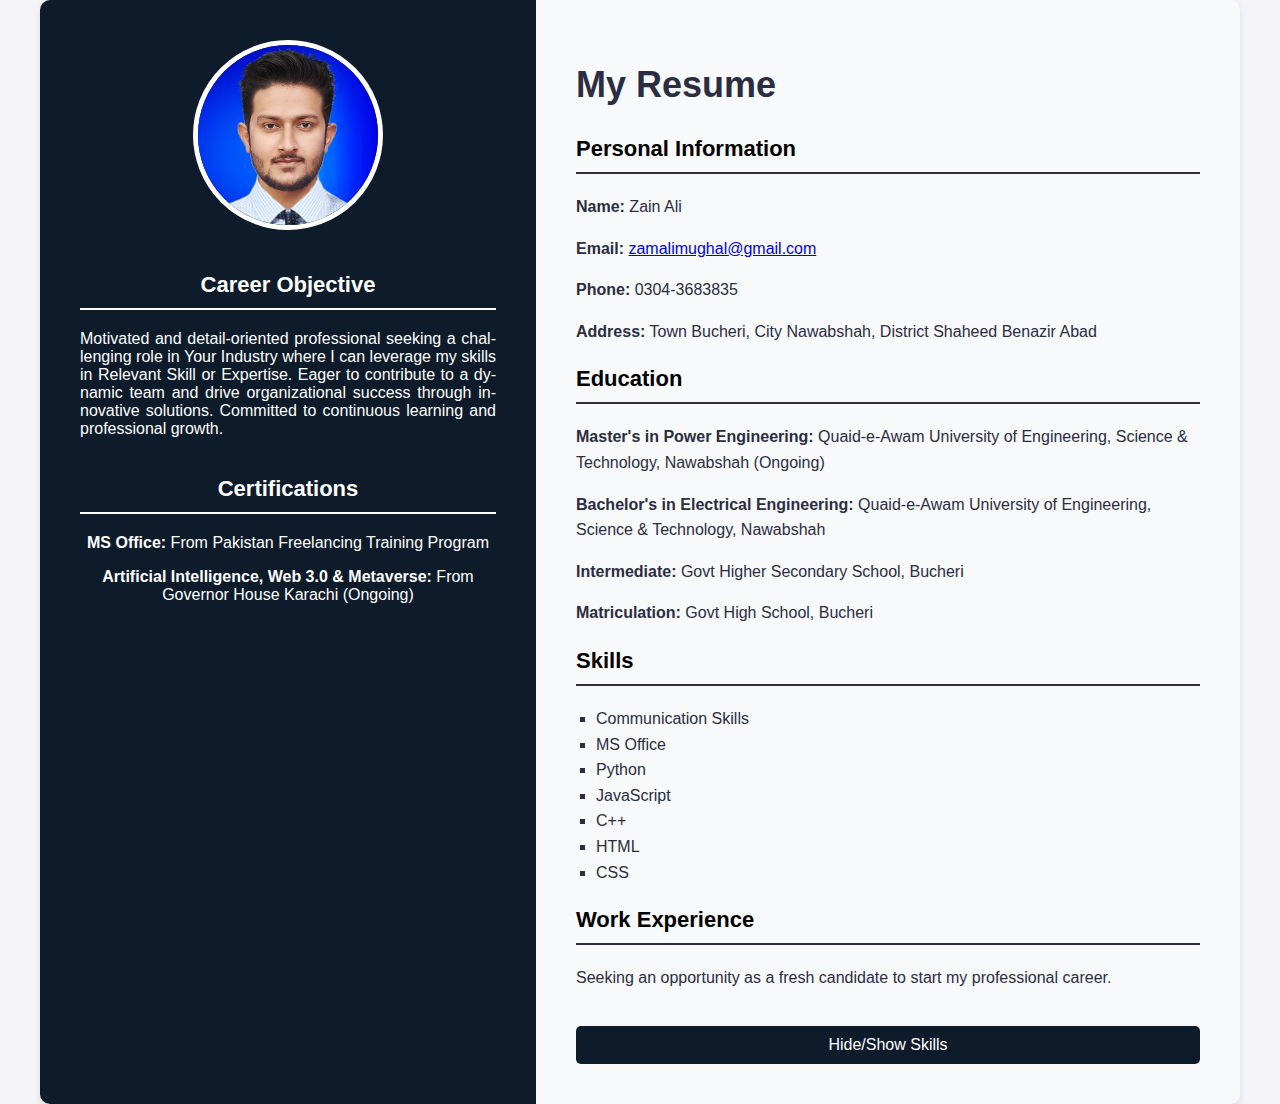
<file: milestone_01/index.html>
<!DOCTYPE html>
<html lang="en">
  <head>
    <meta charset="UTF-8" />
    <meta name="viewport" content="width=device-width, initial-scale=1.0" />
    <title>Resume</title>
    <link rel="stylesheet" href="styles.css" />
  </head>
  <body>
    <div class="container">
      <!-- left container -->
      <div class="left-container">
        <!-- profile picture -->
        <img
          src="./profile.jpg"
          alt="Profile Picture"
          class="profile-picture"
        />
        <!-- objective -->
        <section id="objective">
          <h3 style="color: white">Career Objective</h3>
          <p style="text-align: justify; hyphens: auto">
            Motivated and detail-oriented professional seeking a challenging
            role in Your Industry where I can leverage my skills in Relevant
            Skill or Expertise. Eager to contribute to a dynamic team and drive
            organizational success through innovative solutions. Committed to
            continuous learning and professional growth.
          </p>
        </section>
        <!-- certificates -->
        <section id="certificates">
          <h3 style="color: white">Certifications</h3>
          <p><b>MS Office:</b> From Pakistan Freelancing Training Program</p>
          <p>
            <b>Artificial Intelligence, Web 3.0 & Metaverse:</b> From Governor
            House Karachi (Ongoing)
          </p>
        </section>
      </div>

      <!-- right container -->
      <div class="right-container">
        <!-- heading of resume -->
        <h1>My Resume</h1>
        <!-- personal info -->
        <section id="personal-info">
          <h3 style="color: black">Personal Information</h3>
          <p><b>Name:</b> Zain Ali</p>
          <p>
            <b>Email:</b>
            <a href="mailto:zamalimughal@gmail.com">zamalimughal@gmail.com</a>
          </p>
          <p><b>Phone:</b> 0304-3683835</p>
          <p>
            <b>Address:</b> Town Bucheri, City Nawabshah, District Shaheed
            Benazir Abad
          </p>
        </section>
        <!-- Education -->
        <section id="education">
          <h3 style="color: black">Education</h3>
          <p>
            <b>Master's in Power Engineering:</b> Quaid-e-Awam University of
            Engineering, Science & Technology, Nawabshah (Ongoing)
          </p>
          <p>
            <b>Bachelor's in Electrical Engineering:</b> Quaid-e-Awam University
            of Engineering, Science & Technology, Nawabshah
          </p>
          <p><b>Intermediate:</b> Govt Higher Secondary School, Bucheri</p>
          <p><b>Matriculation:</b> Govt High School, Bucheri</p>
        </section>
        <!-- skills -->
        <section id="skills">
          <h3 style="color: black">Skills</h3>
          <ul>
            <li>Communication Skills</li>
            <li>MS Office</li>
            <li>Python</li>
            <li>JavaScript</li>
            <li>C++</li>
            <li>HTML</li>
            <li>CSS</li>
          </ul>
        </section>
        <!-- Work Experience -->
        <section id="work-experience">
          <h3 style="color: black">Work Experience</h3>
          <p>
            Seeking an opportunity as a fresh candidate to start my professional
            career.
          </p>
        </section>
        <!-- Button to toggle skill section -->
        <button id="toggle-skills">Hide/Show Skills</button>
      </div>
    </div>
    <script src="script.js"></script>
  </body>
</html>
</file>
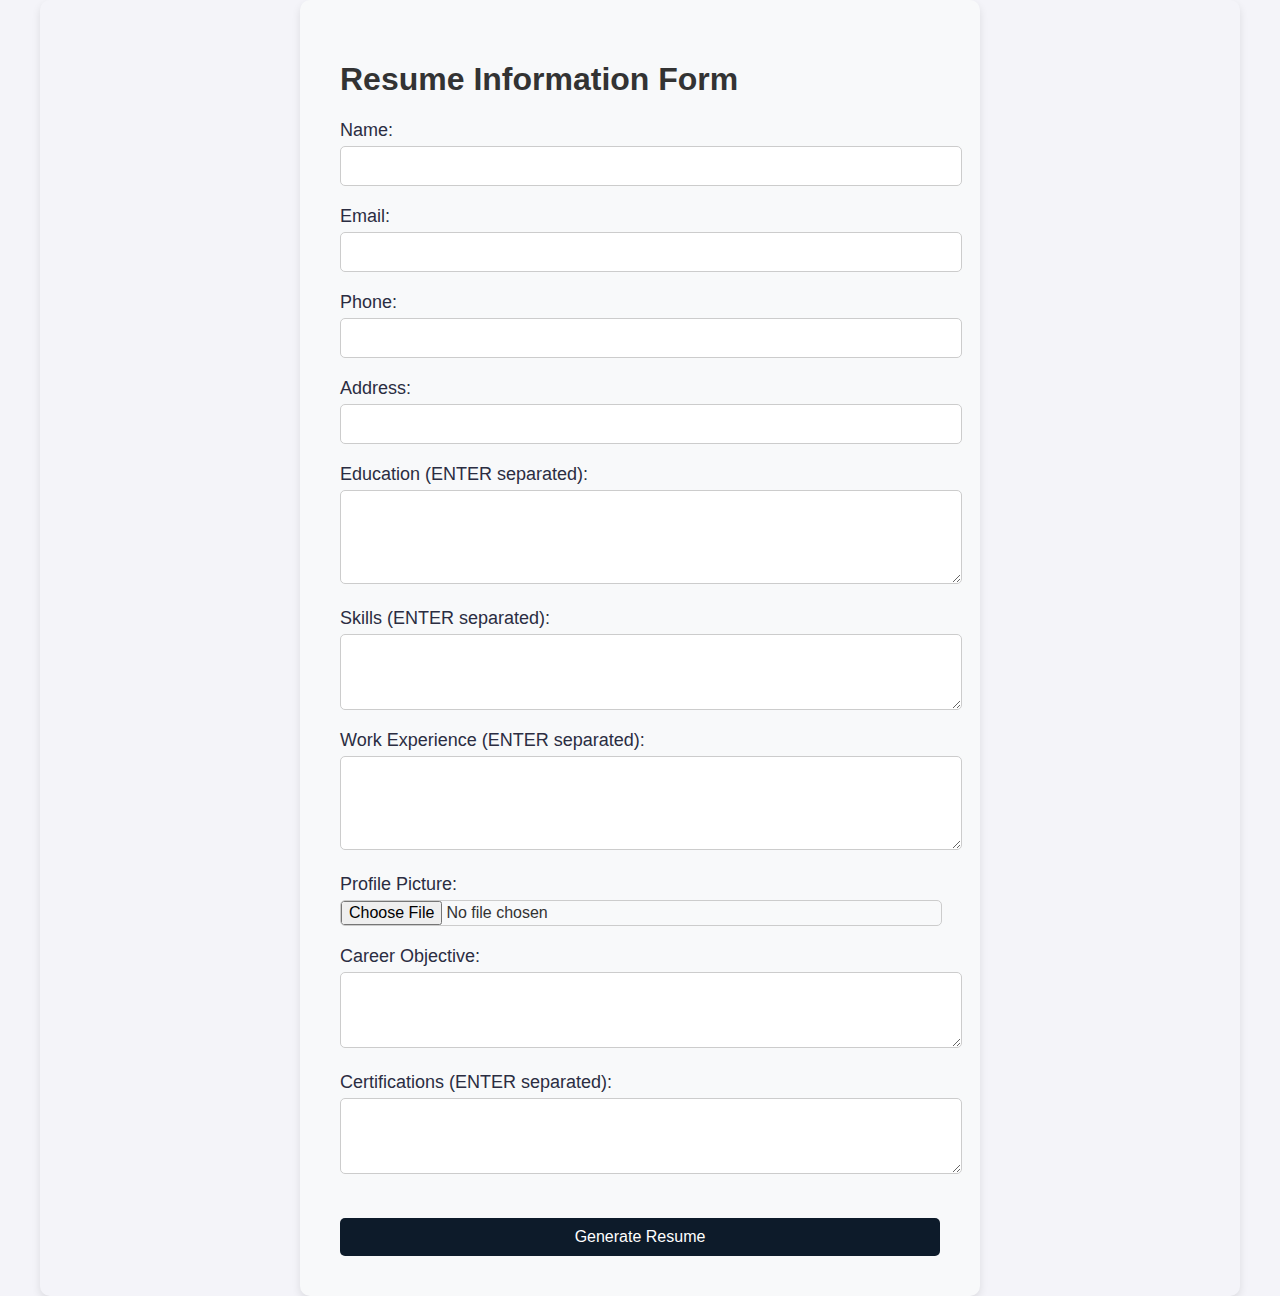
<file: milestone_03_dynamic_resume_builder_with_form/index.html>
<!DOCTYPE html>
<html lang="en">
  <head>
    <meta charset="UTF-8" />
    <meta name="viewport" content="width=device-width, initial-scale=1.0" />
    <title>Dynamic Resume Generator</title>
    <link rel="stylesheet" href="styles.css" />
  </head>
  <body>
    <div class="container">
      <!-- Resume Form -->
      <div class="form-container">
        <h1>Resume Information Form</h1>
        <form id="resume-form">
          <label for="name">Name:</label>
          <input type="text" id="name" name="name" required />

          <label for="email">Email:</label>
          <input type="email" id="email" name="email" required />

          <label for="phone">Phone:</label>
          <input type="tel" id="phone" name="phone" required />

          <label for="address">Address:</label>
          <input type="text" id="address" name="address" required />

          <label for="education">Education (ENTER separated):</label>
          <textarea
            id="education"
            name="education"
            rows="4"
            required
          ></textarea>

          <label for="skills">Skills (ENTER separated):</label>
          <textarea id="skills" name="skills" rows="3" required></textarea>

          <label for="work-experience"
            >Work Experience (ENTER separated):</label
          >
          <textarea
            id="work-experience"
            name="workExperience"
            rows="4"
            required
          ></textarea>

          <label for="profile-picture">Profile Picture:</label>
          <input
            type="file"
            id="profile-picture"
            name="profilePicture"
            accept="image/*"
            required
          />

          <label for="career-objective">Career Objective:</label>
          <textarea
            id="career-objective"
            name="careerObjective"
            rows="3"
            required
          ></textarea>

          <label for="certifications">Certifications (ENTER separated):</label>
          <textarea
            id="certifications"
            name="certifications"
            rows="3"
            required
          ></textarea>

          <button type="submit">Generate Resume</button>
        </form>
      </div>
    </div>

    <script src="script.js"></script>
  </body>
</html>
</file>
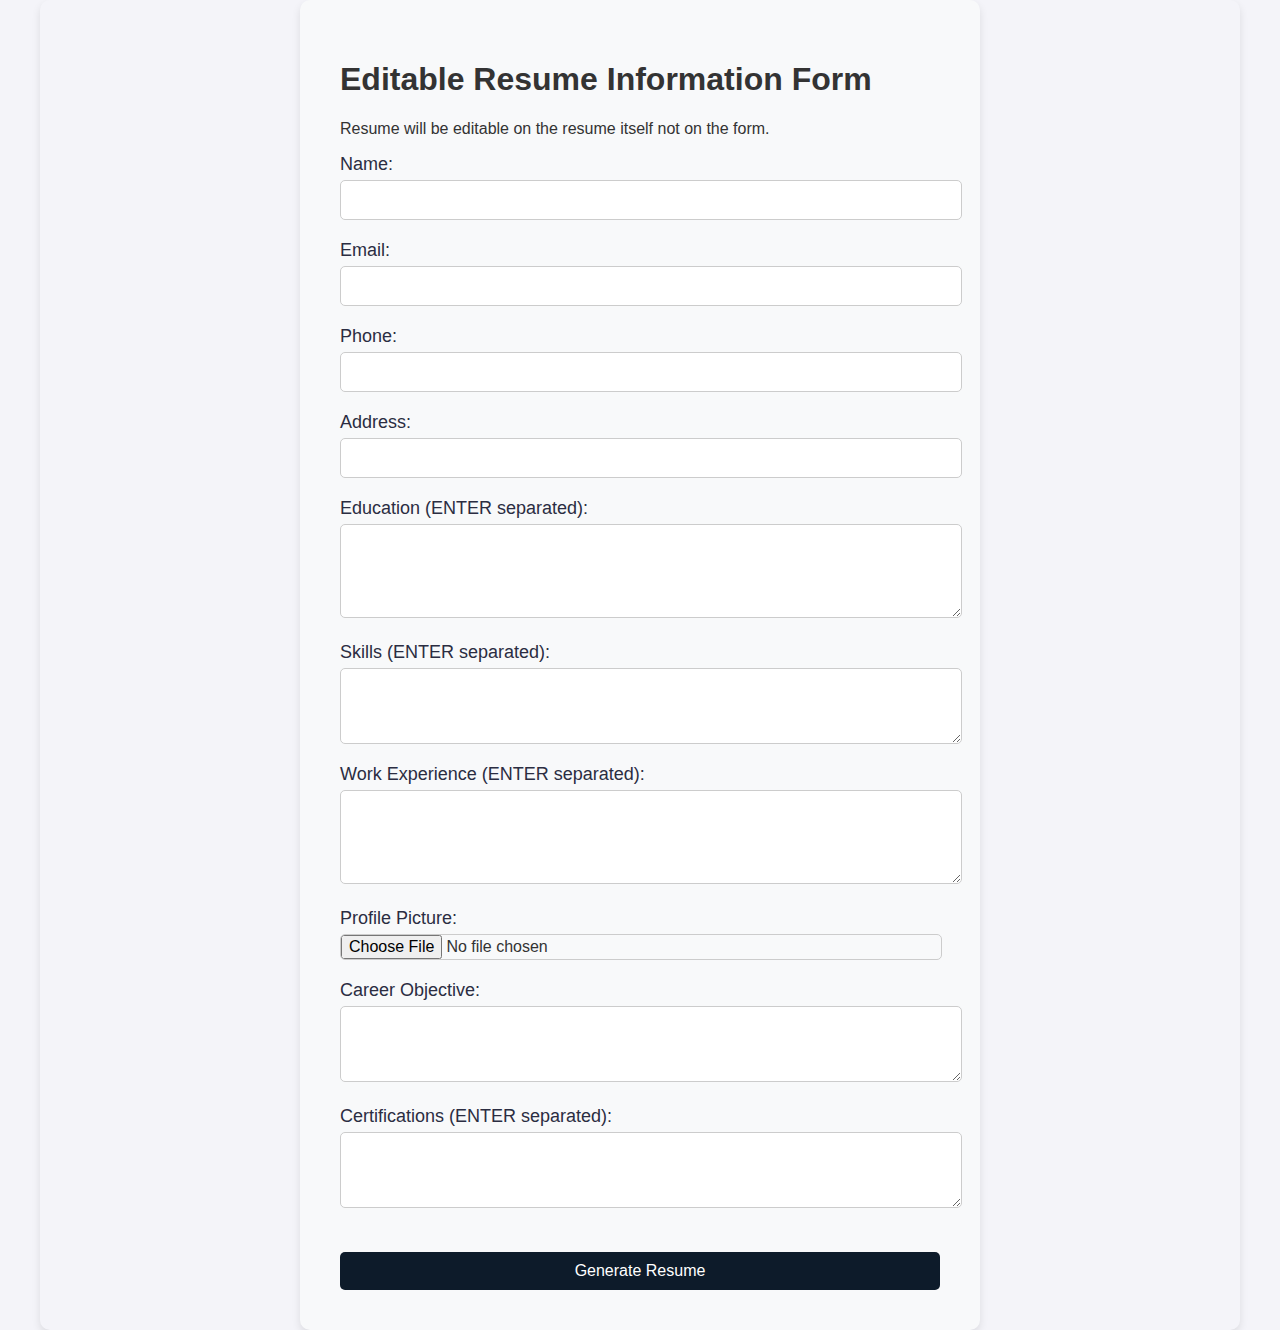
<file: milestone_04_editable_resume/index.html>
<!DOCTYPE html>
<html lang="en">
  <head>
    <meta charset="UTF-8" />
    <meta name="viewport" content="width=device-width, initial-scale=1.0" />
    <title>Editable Resume Generator</title>
    <link rel="stylesheet" href="styles.css" />
  </head>
  <body>
    <div class="container">
      <!-- Resume Form -->
      <div class="form-container">
        <h1>Editable Resume Information Form</h1>
        <p>Resume will be editable on the resume itself not on the form.</p>
        <form id="resume-form">
          <label for="name">Name:</label>
          <input type="text" id="name" name="name" required />

          <label for="email">Email:</label>
          <input type="email" id="email" name="email" required />

          <label for="phone">Phone:</label>
          <input type="tel" id="phone" name="phone" required />

          <label for="address">Address:</label>
          <input type="text" id="address" name="address" required />

          <label for="education">Education (ENTER separated):</label>
          <textarea
            id="education"
            name="education"
            rows="4"
            required
          ></textarea>

          <label for="skills">Skills (ENTER separated):</label>
          <textarea id="skills" name="skills" rows="3" required></textarea>

          <label for="work-experience"
            >Work Experience (ENTER separated):</label
          >
          <textarea
            id="work-experience"
            name="workExperience"
            rows="4"
            required
          ></textarea>

          <label for="profile-picture">Profile Picture:</label>
          <input
            type="file"
            id="profile-picture"
            name="profilePicture"
            accept="image/*"
            required
          />

          <label for="career-objective">Career Objective:</label>
          <textarea
            id="career-objective"
            name="careerObjective"
            rows="3"
            required
          ></textarea>

          <label for="certifications">Certifications (ENTER separated):</label>
          <textarea
            id="certifications"
            name="certifications"
            rows="3"
            required
          ></textarea>

          <button type="submit">Generate Resume</button>
        </form>
      </div>
    </div>

    <script src="script.js"></script>
  </body>
</html>
</file>
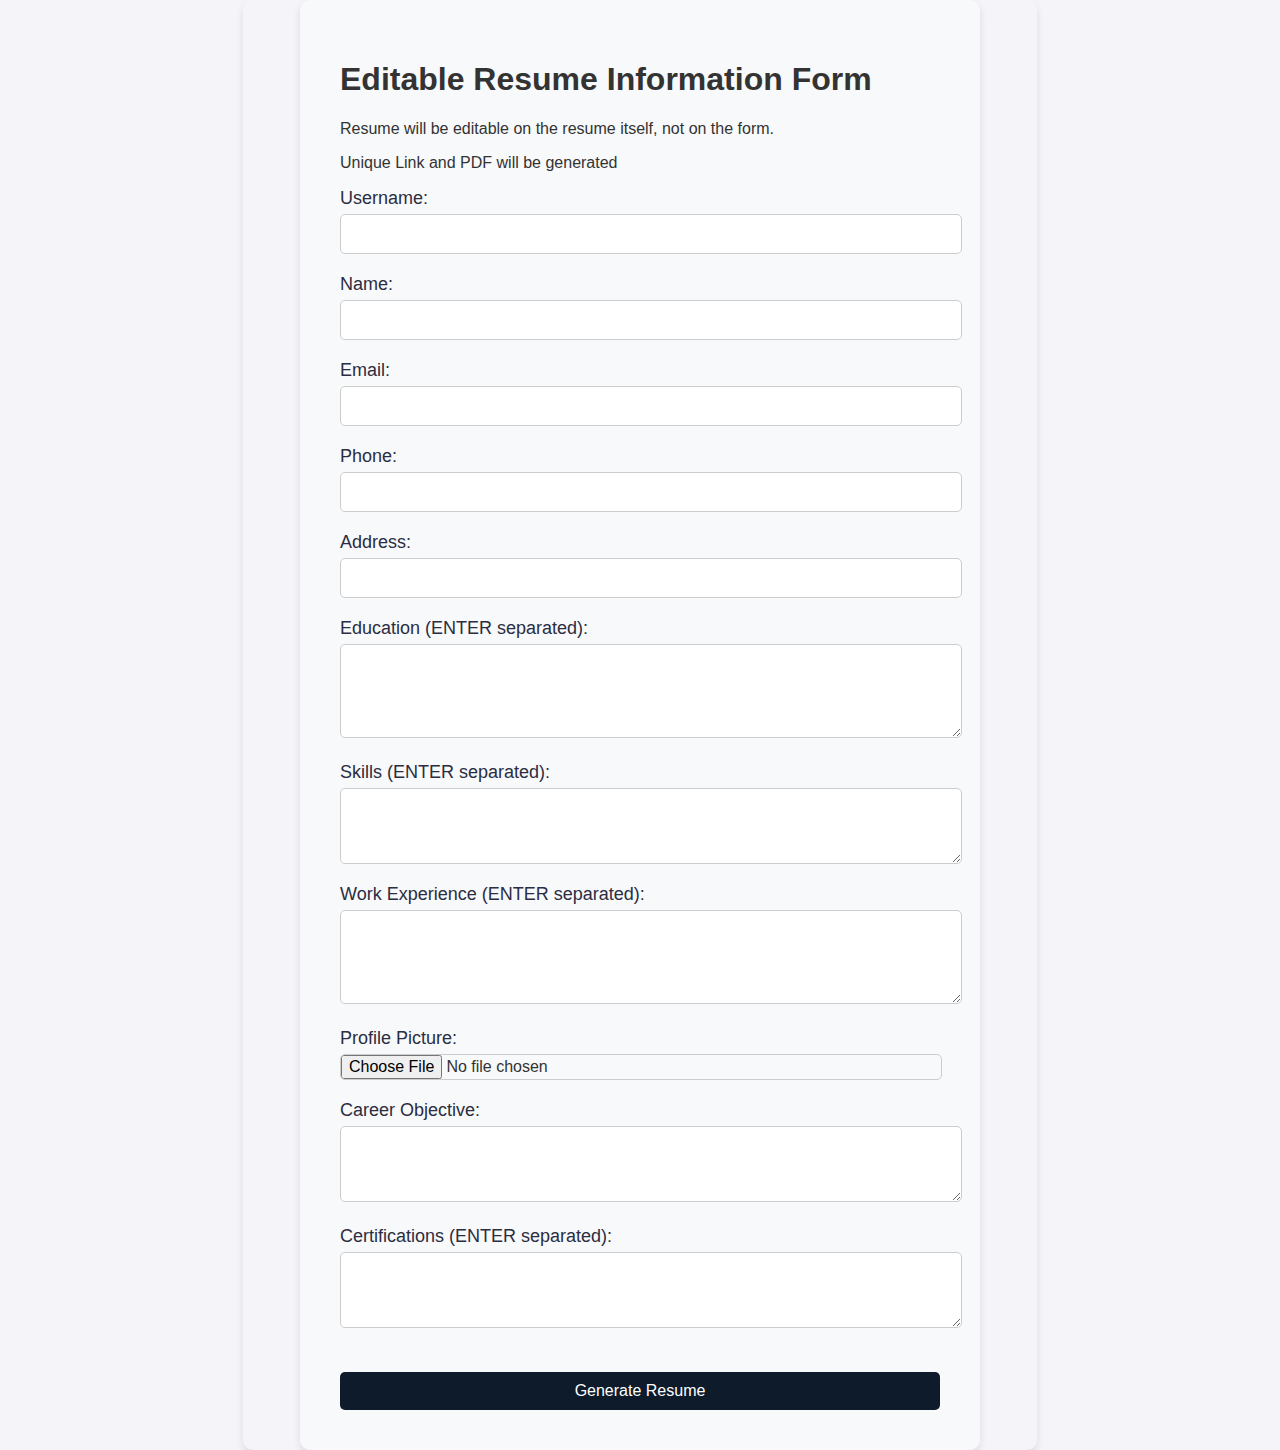
<file: milestone_05_lunique_link_pdf_download/index.html>
<!DOCTYPE html>
<html lang="en">
  <head>
    <meta charset="UTF-8" />
    <meta name="viewport" content="width=device-width, initial-scale=1.0" />
    <title>Editable Resume Generator</title>
    <link rel="stylesheet" href="styles.css" />
  </head>
  <body>
    <div class="container">
      <!-- Resume Form -->
      <div class="form-container">
        <h1>Editable Resume Information Form</h1>
        <p>Resume will be editable on the resume itself, not on the form.</p>
        <p>Unique Link and PDF will be generated</p>
        <form id="resume-form">
          <label for="username">Username:</label>
          <input type="text" id="username" name="username" required />

          <label for="name">Name:</label>
          <input type="text" id="name" name="name" required />

          <label for="email">Email:</label>
          <input type="email" id="email" name="email" required />

          <label for="phone">Phone:</label>
          <input type="tel" id="phone" name="phone" required />

          <label for="address">Address:</label>
          <input type="text" id="address" name="address" required />

          <label for="education">Education (ENTER separated):</label>
          <textarea
            id="education"
            name="education"
            rows="4"
            required
          ></textarea>

          <label for="skills">Skills (ENTER separated):</label>
          <textarea id="skills" name="skills" rows="3" required></textarea>

          <label for="work-experience"
            >Work Experience (ENTER separated):</label
          >
          <textarea
            id="work-experience"
            name="workExperience"
            rows="4"
            required
          ></textarea>

          <label for="profile-picture">Profile Picture:</label>
          <input
            type="file"
            id="profile-picture"
            name="profilePicture"
            accept="image/*"
            required
          />

          <label for="career-objective">Career Objective:</label>
          <textarea
            id="career-objective"
            name="careerObjective"
            rows="3"
            required
          ></textarea>

          <label for="certifications">Certifications (ENTER separated):</label>
          <textarea
            id="certifications"
            name="certifications"
            rows="3"
            required
          ></textarea>

          <button type="submit">Generate Resume</button>
        </form>
      </div>
    </div>

    <script src="script.js"></script>
  </body>
</html>
</file>
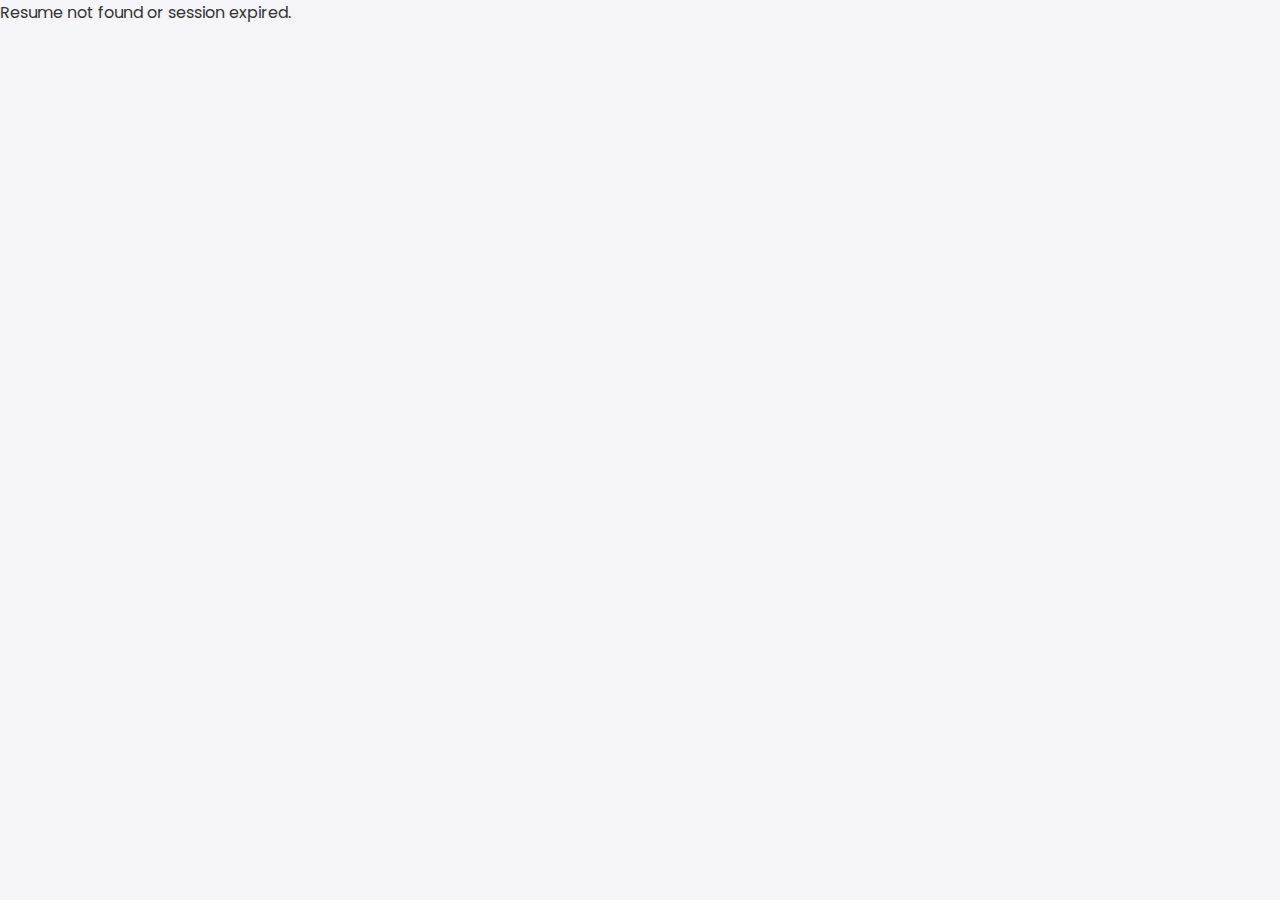
<file: milestone_05_lunique_link_pdf_download/resume.html>
<!DOCTYPE html>
<html lang="en">
  <head>
    <meta charset="UTF-8" />
    <meta name="viewport" content="width=device-width, initial-scale=1.0" />
    <link
      href="https://fonts.googleapis.com/css2?family=Poppins:wght@300;400;500;600;700&display=swap"
      rel="stylesheet"
    />
    <title>Shared Resume</title>
    <link rel="stylesheet" href="styles.css" />
  </head>
  <body>
    <div id="loading-message">
      <h2>Loading resume...</h2>
    </div>

    <div class="container" id="resume-container" style="display: none">
      <div class="left-container">
        <img
          id="profile-picture"
          alt="Profile Picture"
          class="profile-picture"
        />
        <section id="objective">
          <h3 style="color: white">Career Objective</h3>
          <p id="career-objective"></p>
        </section>
        <section id="certificates">
          <h3 style="color: white">Certifications</h3>
          <ul id="certifications-list"></ul>
        </section>
      </div>
      <div class="right-container">
        <h1>My Resume</h1>
        <section id="personal-info">
          <h3 style="color: black">Personal Information</h3>
          <p><b>Name:</b> <span id="name"></span></p>
          <p><b>Email:</b> <a id="email" href="#"></a></p>
          <p><b>Phone:</b> <span id="phone"></span></p>
          <p><b>Address:</b> <span id="address"></span></p>
        </section>
        <section id="education">
          <h3 style="color: black">Education</h3>
          <ul id="education-list"></ul>
        </section>
        <section id="skills">
          <h3 style="color: black">Skills</h3>
          <ul id="skills-list"></ul>
        </section>
        <section id="work-experience">
          <h3 style="color: black">Work Experience</h3>
          <ul id="work-experience-list"></ul>
        </section>
      </div>
    </div>

    <script>
      // Get username from query string
      const params = new URLSearchParams(window.location.search);
      const username = params.get("username");

      // Retrieve data from sessionStorage using the username as the key
      const resumeData = localStorage.getItem(username);

      if (resumeData) {
        const data = JSON.parse(resumeData);

        // Hide the loading message and display the resume
        document.getElementById("loading-message").style.display = "none";
        document.getElementById("resume-container").style.display = "flex";

        // Populate resume fields with stored data
        document.getElementById("name").textContent = data.name;
        document.getElementById("email").textContent = data.email;
        document.getElementById("email").href = `mailto:${data.email}`;
        document.getElementById("phone").textContent = data.phone;
        document.getElementById("address").textContent = data.address;
        document.getElementById("career-objective").textContent =
          data.careerObjective;

        // Profile picture
        document.getElementById("profile-picture").src = data.profilePictureURL;

        // Populate education, skills, work experience, certifications
        const educationList = document.getElementById("education-list");
        data.education.forEach((item) => {
          const li = document.createElement("li");
          li.textContent = item;
          educationList.appendChild(li);
        });

        const skillsList = document.getElementById("skills-list");
        data.skills.forEach((skill) => {
          const li = document.createElement("li");
          li.textContent = skill;
          skillsList.appendChild(li);
        });

        const workExperienceList = document.getElementById(
          "work-experience-list"
        );
        data.workExperience.forEach((exp) => {
          const li = document.createElement("li");
          li.textContent = exp;
          workExperienceList.appendChild(li);
        });

        const certificationsList = document.getElementById(
          "certifications-list"
        );
        data.certifications.forEach((cert) => {
          const li = document.createElement("li");
          li.textContent = cert;
          certificationsList.appendChild(li);
        });
      } else {
        document.getElementById("loading-message").textContent =
          "Resume not found or session expired.";
      }
    </script>
  </body>
</html>
</file>
<file: milestone_01/styles.css>
/* General styles */
body {
  font-family: "Poppins", sans-serif;
  margin: 0;
  padding: 0;
  background-color: #f4f4f9;
  color: #333;
}

.container {
  display: flex;
  max-width: 1200px;
  margin: 0 auto;
  box-shadow: 0 4px 8px rgba(0, 0, 0, 0.1);
  border-radius: 10px;
  overflow: hidden;
}

/* Larger profile picture */
.profile-picture {
  width: 180px;
  height: 180px;
  border-radius: 50%;
  object-fit: cover;
  border: 5px solid #fff;
  margin-bottom: 20px;
}

/* left section */
.left-container {
  width: 40%;
  background-color: #0d1b2a;
  padding: 40px;
  color: #fff;
  display: flex;
  flex-direction: column;
  align-items: center;
  text-align: center;
}

.left-container h3 {
  border-bottom: 2px solid #fff;
  padding-bottom: 10px;
  margin-bottom: 20px;
  font-size: 22px;
}

/* right section (main content) */
.right-container {
  width: 60%;
  padding: 40px;
  background-color: #f8f9fa;
  color: #2b2d42;
}

.right-container h1 {
  font-size: 36px;
  margin-bottom: 30px;
  color: #2b2d42;
  font-weight: 700;
}

.right-container h3 {
  font-size: 22px;
  border-bottom: 2px solid #2b2d42;
  padding-bottom: 10px;
  margin-bottom: 20px;
}

.right-container p,
.right-container ul {
  font-size: 16px;
  line-height: 1.6;
  margin-bottom: 15px;
}

.right-container ul {
  list-style-type: square;
  padding-left: 20px;
}

/* Hide skills section by default */
#skills {
  display: block;
}

/* Button */
button {
  background-color: #0d1b2a;
  color: white;
  border: none;
  padding: 10px 20px;
  font-size: 16px;
  cursor: pointer;
  border-radius: 5px;
  margin-top: 20px;
  transition: background-color 0.3s ease;
  width: 100%;
}

button:hover {
  background-color: #d90429;
}

/* Responsive Design */
@media (max-width: 768px) {
  .container {
    flex-direction: column;
  }

  .left-container,
  .right-container {
    width: 100%;
  }
}
</file>
<file: milestone_03_dynamic_resume_builder_with_form/styles.css>
/* General styles */

label {
  display: block;
  margin-bottom: 5px;
  font-size: 18px;
  color: #2b2d42;
}

input,
textarea {
  width: 100%;
  padding: 10px;
  margin-bottom: 20px;
  border: 1px solid #ccc;
  border-radius: 5px;
  font-size: 16px;
  font-family: "poppins", sans-serif;
}

input[type="file"] {
  padding: 0;
}

/* Profile picture */
.profile-picture {
  width: 180px;
  height: 180px;
  border-radius: 50%;
  object-fit: cover;
  border: 5px solid #fff;
  margin-bottom: 20px;
}

body {
  font-family: "Poppins", sans-serif;
  margin: 0;
  padding: 0;
  background-color: #f4f4f9;
  color: #333;
}

.container {
  display: flex;
  max-width: 1200px;
  margin: 0 auto;
  box-shadow: 0 4px 8px rgba(0, 0, 0, 0.1);
  border-radius: 10px;
  overflow: hidden;
}

/* Larger profile picture */
.profile-picture {
  width: 180px;
  height: 180px;
  border-radius: 50%;
  object-fit: cover;
  border: 5px solid #fff;
  margin-bottom: 20px;
}

/* left section */
.left-container {
  width: 40%;
  background-color: #0d1b2a;
  padding: 40px;
  color: #fff;
  display: flex;
  flex-direction: column;
  align-items: center;
  text-align: center;
}

.left-container h3 {
  border-bottom: 2px solid #fff;
  padding-bottom: 10px;
  margin-bottom: 20px;
  font-size: 22px;
}

/* right section (main content) */
.right-container {
  width: 60%;
  padding: 40px;
  background-color: #f8f9fa;
  color: #2b2d42;
}

.right-container h1 {
  font-size: 36px;
  margin-bottom: 30px;
  color: #2b2d42;
  font-weight: 700;
}

.right-container h3 {
  font-size: 22px;
  border-bottom: 2px solid #2b2d42;
  padding-bottom: 10px;
  margin-bottom: 20px;
}

.right-container p,
.right-container ul {
  font-size: 16px;
  line-height: 1.6;
  margin-bottom: 15px;
}

.right-container ul {
  list-style-type: square;
  padding-left: 20px;
}
.form-container {
  width: 100%;
  max-width: 600px;
  margin: 0 auto;
  padding: 40px;
  background-color: #f8f9fa;
  border-radius: 10px;
  box-shadow: 0 4px 8px rgba(0, 0, 0, 0.1);
  font-family: "poppins", sans-serif;
}
/* Hide skills section by default */
#skills {
  display: block;
}

/* Button styling */
button {
  background-color: #0d1b2a;
  color: white;
  border: none;
  padding: 10px 20px;
  font-size: 16px;
  cursor: pointer;
  border-radius: 5px;
  margin-top: 20px;
  transition: background-color 0.3s ease;
  width: 100%;
}

button:hover {
  background-color: #d90429;
}

/* Responsive design */
@media (max-width: 768px) {
  .container {
    flex-direction: column;
  }

  .left-container,
  .right-container {
    width: 100%;
  }
}
</file>
<file: milestone_04_editable_resume/styles.css>
/* General styles */

label {
  display: block;
  margin-bottom: 5px;
  font-size: 18px;
  color: #2b2d42;
}

input,
textarea {
  width: 100%;
  padding: 10px;
  margin-bottom: 20px;
  border: 1px solid #ccc;
  border-radius: 5px;
  font-size: 16px;
  font-family: "poppins", sans-serif;
}

input[type="file"] {
  padding: 0;
}

/* Profile picture */
.profile-picture {
  width: 180px;
  height: 180px;
  border-radius: 50%;
  object-fit: cover;
  border: 5px solid #fff;
  margin-bottom: 20px;
}

body {
  font-family: "Poppins", sans-serif;
  margin: 0;
  padding: 0;
  background-color: #f4f4f9;
  color: #333;
}

.container {
  display: flex;
  max-width: 1200px;
  margin: 0 auto;
  box-shadow: 0 4px 8px rgba(0, 0, 0, 0.1);
  border-radius: 10px;
  overflow: hidden;
}

/* Larger profile picture */
.profile-picture {
  width: 180px;
  height: 180px;
  border-radius: 50%;
  object-fit: cover;
  border: 5px solid #fff;
  margin-bottom: 20px;
}

/* left section */
.left-container {
  width: 40%;
  background-color: #0d1b2a;
  padding: 40px;
  color: #fff;
  display: flex;
  flex-direction: column;
  align-items: center;
  text-align: center;
}

.left-container h3 {
  border-bottom: 2px solid #fff;
  padding-bottom: 10px;
  margin-bottom: 20px;
  font-size: 22px;
}

/* right section (main content) */
.right-container {
  width: 60%;
  padding: 40px;
  background-color: #f8f9fa;
  color: #2b2d42;
}

.right-container h1 {
  font-size: 36px;
  margin-bottom: 30px;
  color: #2b2d42;
  font-weight: 700;
}

.right-container h3 {
  font-size: 22px;
  border-bottom: 2px solid #2b2d42;
  padding-bottom: 10px;
  margin-bottom: 20px;
}

.right-container p,
.right-container ul {
  font-size: 16px;
  line-height: 1.6;
  margin-bottom: 15px;
}

.right-container ul {
  list-style-type: square;
  padding-left: 20px;
}
.form-container {
  width: 100%;
  max-width: 600px;
  margin: 0 auto;
  padding: 40px;
  background-color: #f8f9fa;
  border-radius: 10px;
  box-shadow: 0 4px 8px rgba(0, 0, 0, 0.1);
  font-family: "poppins", sans-serif;
}
/* Hide skills section by default */
#skills {
  display: block;
}

/* Button styling */
button {
  background-color: #0d1b2a;
  color: white;
  border: none;
  padding: 10px 20px;
  font-size: 16px;
  cursor: pointer;
  border-radius: 5px;
  margin-top: 20px;
  transition: background-color 0.3s ease;
  width: 100%;
}

button:hover {
  background-color: #d90429;
}

/* Responsive design */
@media (max-width: 768px) {
  .container {
    flex-direction: column;
  }

  .left-container,
  .right-container {
    width: 100%;
  }
}
</file>
<file: milestone_05_lunique_link_pdf_download/styles.css>
/* General styles */
label {
  display: block;
  margin-bottom: 5px;
  font-size: 18px;
  color: #2b2d42;
}

input,
textarea {
  width: 100%;
  padding: 10px;
  margin-bottom: 20px;
  border: 1px solid #ccc;
  border-radius: 5px;
  font-size: 16px;
  font-family: "poppins", sans-serif;
}

input[type="file"] {
  padding: 0;
}

/* Profile picture */
.profile-picture {
  width: 180px;
  height: 180px;
  border-radius: 50%;
  object-fit: cover;
  border: 5px solid #fff;
  margin-bottom: 20px;
}

body {
  font-family: "Poppins", sans-serif;
  margin: 0;
  padding: 0;
  background-color: #f4f4f9;
  color: #333;
}

.container {
  display: flex;
  max-width: 210mm;
  max-height: auto;
  margin: 0 auto;
  box-shadow: 0 4px 8px rgba(0, 0, 0, 0.1);
  border-radius: 10px;
  overflow: hidden;
}

/* left section */
.left-container {
  width: 40%;
  background-color: #0d1b2a;
  padding: 40px;
  color: #fff;
  display: flex;
  flex-direction: column;
  align-items: center;
  text-align: center;
}

.left-container h3 {
  border-bottom: 2px solid #fff;
  padding-bottom: 10px;
  margin-bottom: 20px;
  font-size: 22px;
}

/* right section (main content) */
.right-container {
  width: 60%;
  padding: 40px;
  background-color: #f8f9fa;
  color: #2b2d42;
}

.right-container h1 {
  font-size: 36px;
  margin-bottom: 30px;
  color: #2b2d42;
  font-weight: 700;
}

.right-container h3 {
  font-size: 22px;
  border-bottom: 2px solid #2b2d42;
  padding-bottom: 10px;
  margin-bottom: 20px;
}

.right-container p,
.right-container ul {
  font-size: 16px;
  line-height: 1.6;
  margin-bottom: 15px;
}

.right-container ul {
  list-style-type: square;
  padding-left: 20px;
}

.form-container {
  width: 100%;
  max-width: 600px;
  margin: 0 auto;
  padding: 40px;
  background-color: #f8f9fa;
  border-radius: 10px;
  box-shadow: 0 4px 8px rgba(0, 0, 0, 0.1);
  font-family: "poppins", sans-serif;
}

/* Hide skills section by default */
#skills {
  display: block;
}

/* Button styling */
button {
  background-color: #0d1b2a;
  color: white;
  border: none;
  padding: 10px 20px;
  font-size: 16px;
  cursor: pointer;
  border-radius: 5px;
  margin-top: 20px;
  transition: background-color 0.3s ease;
  width: 100%;
}

button:hover {
  background-color: #d90429;
}

/* Responsive design */
@media (max-width: 768px) {
  .container {
    flex-direction: column;
  }

  .left-container,
  .right-container {
    width: 100%;
  }
}
</file>
